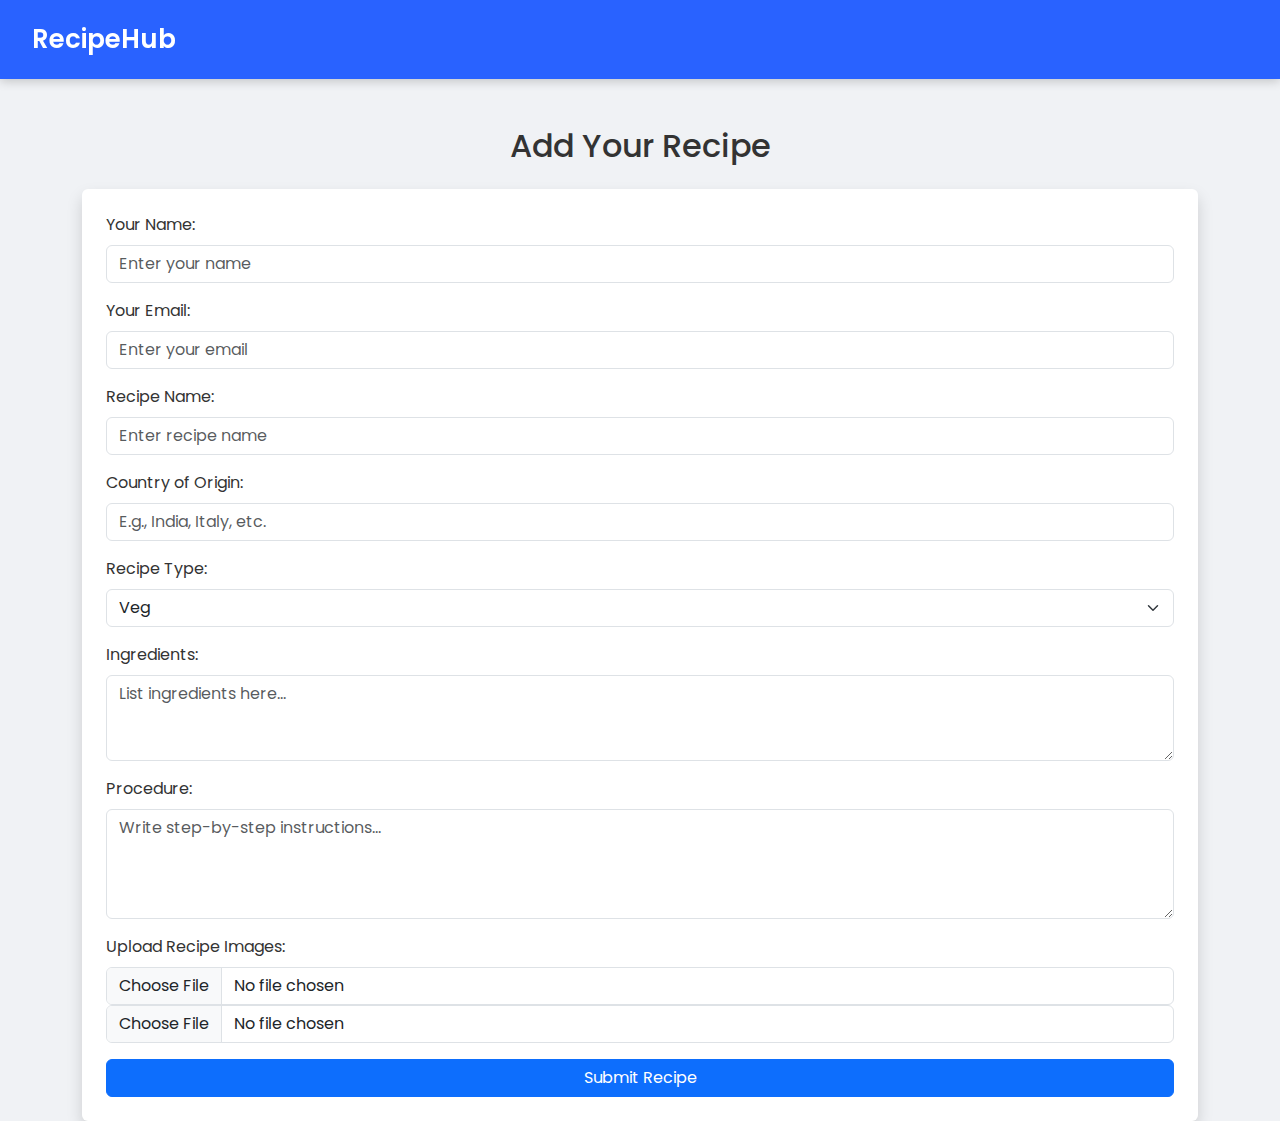
<file: add_recipe.html>
<!DOCTYPE html>
<html lang="en">

<head>
    <meta charset="UTF-8">
    <meta name="viewport" content="width=device-width, initial-scale=1.0">
    <title>Add Recipe</title>
    <link href="https://cdn.jsdelivr.net/npm/bootstrap@5.3.0/dist/css/bootstrap.min.css" rel="stylesheet">
    <link rel="stylesheet" href="style.css">
</head>

<body>


    <!-- Navbar -->
    <nav class="navbar navbar-expand-lg navbar-dark">
        <div class="container-fluid">
            <a class="navbar-brand" href="index.html">RecipeHub</a>

        </div>
    </nav>
    <div class="container mt-5">
        <h2 class="text-center mb-4">Add Your Recipe</h2>
        <form class="p-4 shadow rounded bg-white">
            <!-- User Details -->
            <div class="mb-3">
                <label class="form-label">Your Name:</label>
                <input type="text" class="form-control" placeholder="Enter your name" required>
            </div>

            <div class="mb-3">
                <label class="form-label">Your Email:</label>
                <input type="email" class="form-control" placeholder="Enter your email" required>
            </div>

            <!-- Recipe Details -->
            <div class="mb-3">
                <label class="form-label">Recipe Name:</label>
                <input type="text" class="form-control" placeholder="Enter recipe name" required>
            </div>

            <div class="mb-3">
                <label class="form-label">Country of Origin:</label>
                <input type="text" class="form-control" placeholder="E.g., India, Italy, etc." required>
            </div>

            <div class="mb-3">
                <label class="form-label">Recipe Type:</label>
                <select class="form-select">
                    <option>Veg</option>
                    <option>Non-Veg</option>
                </select>
            </div>

            <div class="mb-3">
                <label class="form-label">Ingredients:</label>
                <textarea class="form-control" rows="3" placeholder="List ingredients here..." required></textarea>
            </div>

            <div class="mb-3">
                <label class="form-label">Procedure:</label>
                <textarea class="form-control" rows="4" placeholder="Write step-by-step instructions..."
                    required></textarea>
            </div>

            <!-- Image Upload -->
            <div class="mb-3">
                <label class="form-label">Upload Recipe Images:</label>
                <input type="file" class="form-control" accept="image/*" required>
                <input type="file" class="form-control" accept="image/*" required>
            </div>

            <div class="text-center">
                <button type="submit" class="btn btn-primary w-100">Submit Recipe</button>
            </div>
        </form>
    </div>

    <script src="https://cdn.jsdelivr.net/npm/bootstrap@5.3.0/dist/js/bootstrap.bundle.min.js"></script>

</body>

</html>
</file>
<file: style.css>
@import url('https://fonts.googleapis.com/css2?family=Poppins:wght@300;400;600&display=swap');

* {
    margin: 0;
    padding: 0;
    box-sizing: border-box;
    font-family: 'Poppins', sans-serif;
}

body {
    background-color: #f0f2f5;
    color: #333;
}

/* Navbar */
.navbar {
    background-color: rgb(41, 98, 255);
    padding: 15px 20px;
    box-shadow: 0 2px 10px rgba(0, 0, 0, 0.2);
    position: sticky;
    top: 0;
    z-index: 1000;
}

.navbar-brand {
    font-size: 26px;
    font-weight: 600;
    color: white !important;
    transition: transform 0.3s ease;
}

.navbar-brand:hover {
    transform: scale(1.05);
}

.navbar-nav .nav-link {
    color: white !important;
    font-weight: 500;
    margin-right: 20px;
    position: relative;
    transition: all 0.3s ease;
}

.navbar-nav .nav-link::after {
    content: '';
    position: absolute;
    width: 0;
    height: 2px;
    background-color: white;
    left: 0;
    bottom: -5px;
    transition: width 0.3s ease;
}

.navbar-nav .nav-link:hover::after {
    width: 100%;
}

.navbar-nav .nav-link:hover {
    color: #e0e0e0 !important;
}

.search-container {
    display: flex;
    align-items: center;
    gap: 10px;
}

#searchBar {
    border-radius: 20px;
    padding: 8px 15px;
    transition: all 0.3s ease;
}

#searchBar:focus {
    box-shadow: 0 0 5px rgba(255, 255, 255, 0.8);
    outline: none;
}

#searchBtn {
    border-radius: 50%;
    padding: 10px;
    width: 36px;
    height: 36px;
    display: flex;
    align-items: center;
    justify-content: center;
    transition: background-color 0.3s ease, transform 0.3s ease;
}

#searchBtn:hover {
    background-color: rgba(255, 255, 255, 0.2);
    transform: scale(1.1);
}

/* Filter Container */
.filter-container {
    position: relative;
}

#filterBtn {
    border-radius: 50%;
    padding: 10px;
    width: 36px;
    height: 36px;
    display: flex;
    align-items: center;
    justify-content: center;
    transition: background-color 0.3s ease, transform 0.3s ease;
}

#filterBtn:hover {
    background-color: rgba(255, 255, 255, 0.2);
    transform: scale(1.1);
}

.filter-dropdown {
    position: absolute;
    top: 100%;
    right: 0;
    background: white;
    border-radius: 5px;
    box-shadow: 0 4px 12px rgba(0, 0, 0, 0.2);
    padding: 10px;
    z-index: 1001;
    display: none;
}

.filter-dropdown:not(.hidden) {
    display: block;
}

.filter-option {
    display: block;
    width: 100%;
    padding: 8px 12px;
    background: none;
    border: none;
    text-align: left;
    color: #333;
    cursor: pointer;
    transition: background-color 0.3s ease;
}

.filter-option:hover {
    background-color: #f0f0f0;
}

/* Hero Section */
.hero {
    text-align: center;
    padding: 60px 20px;
    background: linear-gradient(to right, rgb(0, 183, 233), rgb(26, 72, 93));
    color: white;
}

/* Section Heading */
.sechead {
    font-size: 28px;
    font-weight: 600;
    text-align: center;
    padding: 12px 24px;
    border-radius: 8px;
    color: white;
    background: rgba(41, 98, 255, 0.9);
    box-shadow: 0 4px 8px rgba(0, 0, 0, 0.2);
    text-transform: uppercase;
    margin: 20px auto;
    width: fit-content;
}

/* Recipe Container */
.recipe-container {
    display: grid;
    grid-template-columns: repeat(4, 1fr);
    gap: 20px;
    padding: 20px;
    max-width: 1200px;
    margin: 0 auto;
}

/* Recipe Card */
.recipe-card {
    background: white;
    border-radius: 10px;
    box-shadow: 0 4px 12px rgba(0, 0, 0, 0.1);
    overflow: hidden;
    transition: transform 0.3s ease, box-shadow 0.3s ease;
}

.recipe-card:hover {
    transform: translateY(-5px);
    box-shadow: 0 6px 18px rgba(0, 0, 0, 0.15);
}

.recipe-card img {
    width: 100%;
    height: 200px;
    object-fit: cover;
}

.recipe-details {
    padding: 15px;
    display: flex;
    flex-direction: column;
    align-items: flex-start;
}

.recnam {
    font-size: 18px;
    font-weight: 600;
    color: #333;
    margin-bottom: 5px;
}

.category {
    font-size: 14px;
    padding: 5px 10px;
    border-radius: 5px;
    margin-bottom: 10px;
}

.veg {
    background-color: #28a745;
    color: white;
}

.non-veg {
    background-color: #dc3545;
    color: white;
}

.btn-procedure {
    background-color: rgb(41, 98, 255);
    color: white;
    border: none;
    padding: 8px 16px;
    border-radius: 5px;
    font-weight: 500;
    cursor: pointer;
    transition: background-color 0.3s ease;
}

.btn-procedure:hover {
    background-color: rgb(26, 72, 93);
}

/* Enhanced Professional Recipe Modal */
.recipe-modal {
    position: fixed;
    top: 0;
    left: 0;
    width: 100vw;
    height: 100vh;
    background: rgba(0, 0, 0, 0.5); /* Semi-transparent backdrop */
    z-index: 3000;
    display: flex;
    justify-content: center;
    align-items: center;
    opacity: 0;
    transition: opacity 0.3s ease;
}

.recipe-modal:not(.hidden) {
    opacity: 1;
}

.recipe-modal.hidden {
    display: none;
}

.modal-content {
    background: #fff;
    width: 90%;
    max-width: 700px;
    height: 80vh;
    border-radius: 12px;
    box-shadow: 0 8px 24px rgba(0, 0, 0, 0.3);
    display: flex;
    flex-direction: column;
    overflow: hidden;
    transform: scale(0.95);
    transition: transform 0.3s ease;
}

.recipe-modal:not(.hidden) .modal-content {
    transform: scale(1);
}

.modal-header {
    background: #fff;
    padding: 20px;
    border-bottom: 1px solid #e0e0e0;
    display: flex;
    align-items: center;
    justify-content: space-between;
}

.modal-header h3 {
    font-size: 24px;
    font-weight: 600;
    color: #e67e22; /* Warm orange for headline */
    margin: 0;
}

.modal-back-btn {
    background: #f0f2f5;
    border: none;
    color: #333;
    font-size: 14px;
    font-weight: 500;
    padding: 8px 16px;
    border-radius: 5px;
    display: flex;
    align-items: center;
    gap: 6px;
    cursor: pointer;
    transition: background-color 0.3s ease;
}

.modal-back-btn:hover {
    background: #e0e0e0;
}

.modal-body {
    flex: 1;
    padding: 20px;
    overflow-y: auto;
    background: #fff;
    text-align: left;
}

.modal-body strong {
    color: #222;
    font-weight: 600;
}

.modal-body ol {
    padding-left: 20px;
    margin-top: 10px;
    font-size: 15px;
    color: #444;
    line-height: 1.7;
}

.modal-body ol li {
    margin-bottom: 10px;
}

/* Custom Scrollbar */
.modal-body::-webkit-scrollbar {
    width: 8px;
}

.modal-body::-webkit-scrollbar-thumb {
    background: #a0a0a0;
    border-radius: 4px;
}

.modal-body::-webkit-scrollbar-track {
    background: #f5f5f5;
}

/* Footer */
.footer {
    background-color: rgb(41, 98, 255);
    color: white;
    text-align: center;
    padding: 15px;
    margin-top: 40px;
}

/* Responsive Adjustments */
@media (max-width: 992px) {
    .recipe-container {
        grid-template-columns: repeat(2, 1fr);
    }
    .navbar-nav .nav-link {
        margin-right: 0;
        margin-bottom: 10px;
    }
}

@media (max-width: 576px) {
    .recipe-container {
        grid-template-columns: 1fr;
    }
    .search-container {
        width: 100%;
        margin-top: 10px;
        flex-wrap: wrap;
    }
    #searchBar {
        width: 70%;
    }
    .modal-content {
        width: 95%;
        height: 90vh;
    }
    .modal-header {
        padding: 15px;
    }
    .modal-header h3 {
        font-size: 20px;
    }
    .modal-body {
        padding: 15px;
    }
}
</file>
